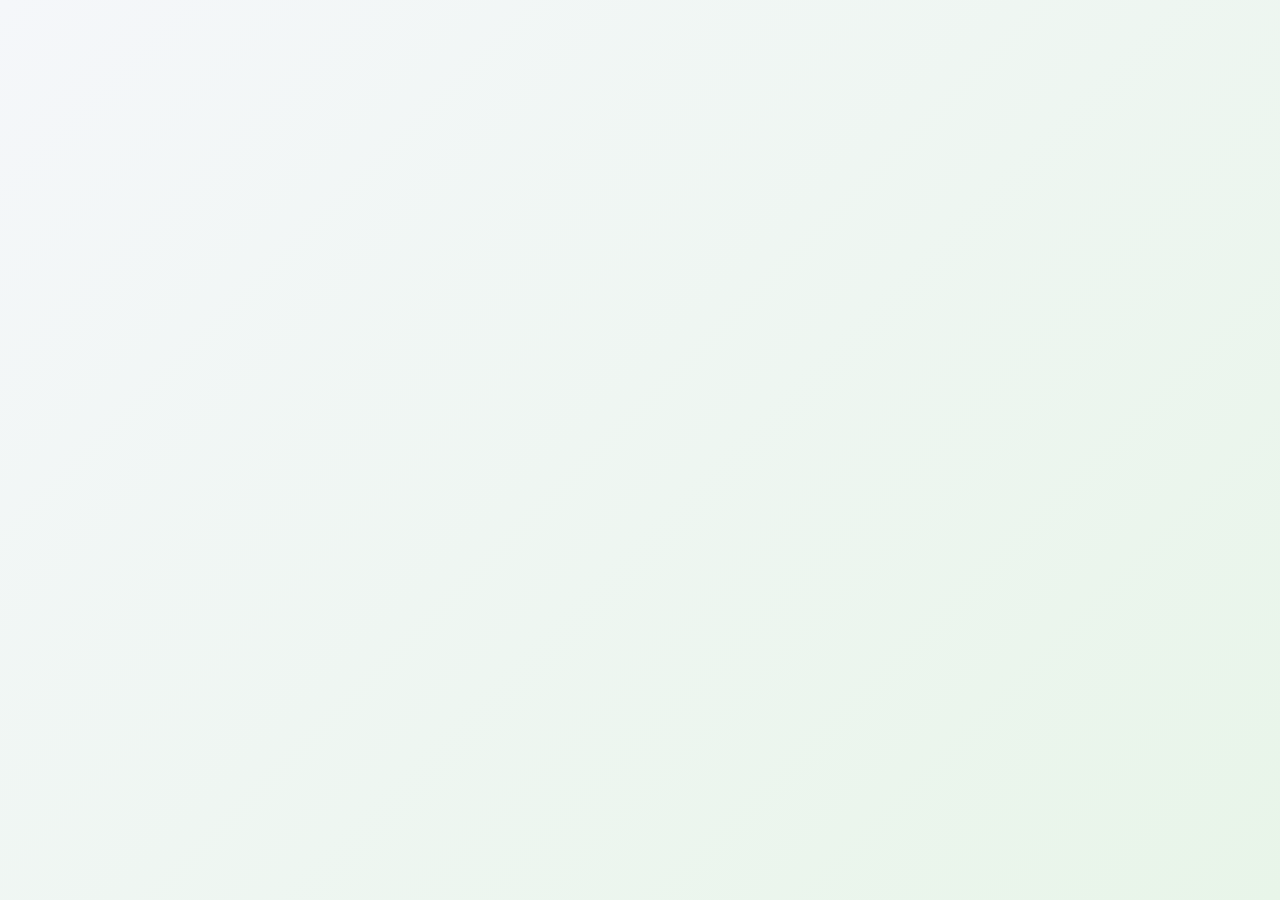
<file: src/main/frontend/index.html>
<!DOCTYPE html>
<!--
This file is auto-generated by Vaadin.
-->

<html lang="en">
<head>
  <meta charset="UTF-8" />
  <meta name="viewport" content="width=device-width, initial-scale=1, viewport-fit=cover" />
  <title>Lesna zrzutka</title>
  <style>
    /* 🌲 Green Theme Colors */
    html {
      --primary-green: #2d7a4a;
      --primary-dark-green: #1e5631;
      --primary-light-green: #4caf50;
      --light-bg-green: #e8f5e9;
      --border-green: #a5d6a7;

      /* Vaadin Theme Configuration */
      --lumo-primary-color: #2d7a4a;
      --lumo-primary-color-50pct: rgba(45, 122, 74, 0.5);
      --lumo-primary-color-10pct: rgba(45, 122, 74, 0.1);
      --lumo-success-color: #4caf50;
      --lumo-error-color: #ff6b6b;
    }

    html, body, #outlet {
      height: 100%;
      width: 100%;
      margin: 0;
      background: linear-gradient(135deg, #f5f7fa 0%, #e8f5e9 100%);
    }
  </style>
  <!-- index.ts is included here automatically (either by the dev server or during the build) -->
</head>
<body>
  <!-- This outlet div is where the views are rendered -->
  <div id="outlet"></div>
</body>
</html>
</file>
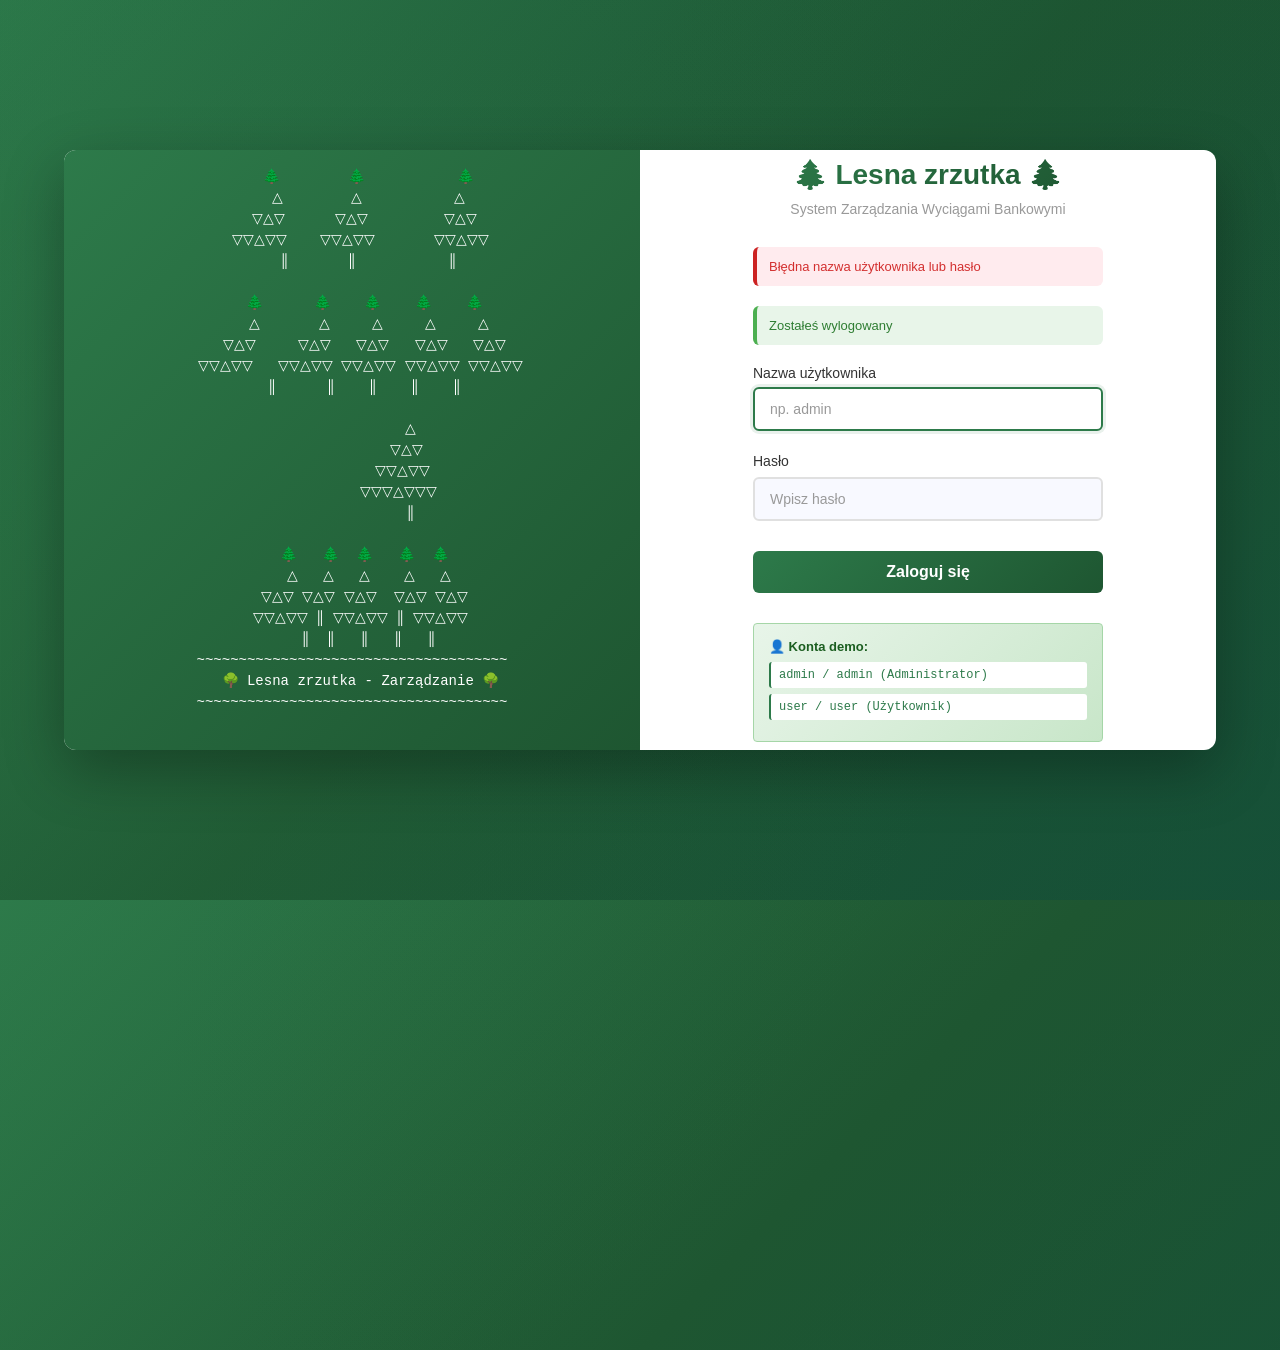
<file: src/main/resources/templates/login.html>
<!DOCTYPE html>
<html lang="pl" xmlns:th="http://www.thymeleaf.org">
<head>
    <meta charset="UTF-8">
    <meta name="viewport" content="width=device-width, initial-scale=1.0">
    <title>Logowanie - Lena Rzutka</title>
    <style>
        * {
            margin: 0;
            padding: 0;
            box-sizing: border-box;
        }

        body {
            font-family: -apple-system, BlinkMacSystemFont, 'Segoe UI', 'Roboto', 'Oxygen',
                'Ubuntu', 'Cantarell', 'Fira Sans', 'Droid Sans', 'Helvetica Neue',
                sans-serif;
            background: linear-gradient(135deg, #2d7a4a 0%, #1e5631 50%, #134e3a 100%);
            min-height: 100vh;
            display: flex;
            align-items: center;
            justify-content: center;
            position: relative;
            overflow: hidden;
        }

        /* Animované tło */
        body::before {
            content: '';
            position: absolute;
            top: -50%;
            left: -50%;
            width: 200%;
            height: 200%;
            background:
                radial-gradient(circle at 20% 50%, rgba(45, 122, 74, 0.3) 0%, transparent 50%),
                radial-gradient(circle at 80% 80%, rgba(30, 86, 49, 0.3) 0%, transparent 50%),
                radial-gradient(circle at 50% 20%, rgba(19, 78, 58, 0.2) 0%, transparent 50%);
            animation: gradientShift 15s ease infinite;
            z-index: 0;
        }

        @keyframes gradientShift {
            0%, 100% {
                transform: translate(0, 0);
            }
            50% {
                transform: translate(50px, 50px);
            }
        }

        .container {
            display: flex;
            width: 90%;
            max-width: 1200px;
            height: 600px;
            background: white;
            border-radius: 12px;
            box-shadow: 0 20px 60px rgba(0, 0, 0, 0.3);
            overflow: hidden;
            position: relative;
            z-index: 1;
        }

        .forest-panel {
            flex: 1;
            background: linear-gradient(135deg, #2d7a4a 0%, #1e5631 100%);
            display: flex;
            align-items: center;
            justify-content: center;
            padding: 40px;
        }

        .forest-art {
            color: white;
            font-family: 'Courier New', monospace;
            font-size: 14px;
            text-align: center;
            line-height: 1.5;
            white-space: pre;
        }

        .login-panel {
            flex: 1;
            display: flex;
            align-items: center;
            justify-content: center;
            padding: 40px;
        }

        .login-form {
            width: 100%;
            max-width: 350px;
        }

        .login-form h2 {
            text-align: center;
            background: linear-gradient(135deg, #2d7a4a 0%, #1e5631 100%);
            -webkit-background-clip: text;
            -webkit-text-fill-color: transparent;
            background-clip: text;
            margin-bottom: 10px;
            font-size: 28px;
            font-weight: 700;
        }

        .login-form .subtitle {
            text-align: center;
            color: #999;
            margin-bottom: 30px;
            font-size: 14px;
        }

        .form-group {
            margin-bottom: 20px;
        }

        .form-group label {
            display: block;
            margin-bottom: 8px;
            color: #333;
            font-weight: 500;
            font-size: 14px;
        }

        .form-group input {
            width: 100%;
            padding: 12px 15px;
            border: 2px solid #e0e0e0;
            border-radius: 6px;
            font-size: 14px;
            transition: all 0.3s ease;
            font-family: inherit;
            background: #f8f9ff;
        }

        .form-group input:focus {
            outline: none;
            border-color: #2d7a4a;
            background: white;
            box-shadow: 0 0 0 3px rgba(45, 122, 74, 0.1);
            transform: translateY(-2px);
        }

        .form-group input::placeholder {
            color: #999;
        }

        .login-form button {
            width: 100%;
            padding: 12px;
            background: linear-gradient(135deg, #2d7a4a 0%, #1e5631 100%);
            color: white;
            border: none;
            border-radius: 6px;
            font-size: 16px;
            font-weight: 600;
            cursor: pointer;
            transition: transform 0.2s ease, box-shadow 0.2s ease, filter 0.2s ease;
            margin-top: 10px;
            position: relative;
            overflow: hidden;
        }

        .login-form button::before {
            content: '';
            position: absolute;
            top: 0;
            left: -100%;
            width: 100%;
            height: 100%;
            background: linear-gradient(90deg, transparent, rgba(255,255,255,0.3), transparent);
            transition: left 0.5s;
        }

        .login-form button:hover {
            transform: translateY(-3px);
            box-shadow: 0 15px 30px rgba(45, 122, 74, 0.4);
            filter: brightness(1.1);
        }

        .login-form button:hover::before {
            left: 100%;
        }

        .login-form button:active {
            transform: translateY(-1px);
        }

        .info-box {
            background: linear-gradient(135deg, #e8f5e9 0%, #c8e6c9 100%);
            border-left: 4px solid #2d7a4a;
            padding: 15px;
            margin-top: 30px;
            border-radius: 4px;
            border: 1px solid #a5d6a7;
        }

        .info-box p {
            color: #1b5e20;
            margin: 0;
            font-size: 13px;
            font-weight: 600;
            margin-bottom: 8px;
        }

        .info-box .account {
            color: #2d7a4a;
            margin: 6px 0;
            font-size: 12px;
            font-family: 'Courier New', monospace;
            background: white;
            padding: 6px 8px;
            border-radius: 3px;
            border-left: 2px solid #2d7a4a;
        }

        .error {
            background: linear-gradient(135deg, #ff6b6b 0%, #ee5a6f 100%);
            color: white;
            padding: 12px;
            border-radius: 6px;
            margin-bottom: 20px;
            border-left: 4px solid #cc2222;
            font-size: 13px;
            animation: slideIn 0.3s ease;
        }

        @keyframes slideIn {
            from {
                transform: translateY(-10px);
                opacity: 0;
            }
            to {
                transform: translateY(0);
                opacity: 1;
            }
        }

        .error {
            color: #d32f2f;
            background: #ffebee;
            padding: 12px;
            border-radius: 6px;
            margin-bottom: 20px;
            font-size: 13px;
        }

        @media (max-width: 768px) {
            .container {
                flex-direction: column;
                height: auto;
            }

            .forest-panel {
                min-height: 200px;
                order: 2;
            }

            .login-panel {
                order: 1;
            }

            .forest-art {
                font-size: 11px;
            }
        }
    </style>
</head>
<body>
    <div class="container">
        <div class="forest-panel">
            <div class="forest-art">    🌲        🌲           🌲
    △        △           △
   ▽△▽      ▽△▽         ▽△▽
  ▽▽△▽▽    ▽▽△▽▽       ▽▽△▽▽
    ║       ║           ║

   🌲      🌲    🌲    🌲    🌲
    △       △     △     △     △
   ▽△▽     ▽△▽   ▽△▽   ▽△▽   ▽△▽
  ▽▽△▽▽   ▽▽△▽▽ ▽▽△▽▽ ▽▽△▽▽ ▽▽△▽▽
   ║      ║    ║    ║    ║

              △
             ▽△▽
            ▽▽△▽▽
           ▽▽▽△▽▽▽
              ║

   🌲   🌲  🌲   🌲  🌲
    △   △   △    △   △
   ▽△▽ ▽△▽ ▽△▽  ▽△▽ ▽△▽
  ▽▽△▽▽ ║ ▽▽△▽▽ ║ ▽▽△▽▽
    ║  ║   ║   ║   ║
~~~~~~~~~~~~~~~~~~~~~~~~~~~~~~~~~~~~~
  🌳 Lesna zrzutka - Zarządzanie 🌳
~~~~~~~~~~~~~~~~~~~~~~~~~~~~~~~~~~~~~
            </div>
        </div>

        <div class="login-panel">
            <form class="login-form" method="post" action="/login">
                <h2>🌲 Lesna zrzutka 🌲</h2>
                <p class="subtitle">System Zarządzania Wyciągami Bankowymi</p>

                <div th:if="${param.error}" class="error">
                    Błędna nazwa użytkownika lub hasło
                </div>
                <div th:if="${param.logout}" class="error" style="background: #e8f5e9; color: #2e7d32; border-left-color: #4caf50;">
                    Zostałeś wylogowany
                </div>

                <div class="form-group">
                    <label for="username">Nazwa użytkownika</label>
                    <input type="text" id="username" name="username" placeholder="np. admin" required autofocus>
                </div>

                <div class="form-group">
                    <label for="password">Hasło</label>
                    <input type="password" id="password" name="password" placeholder="Wpisz hasło" required>
                </div>

                <button type="submit">Zaloguj się</button>

                <div class="info-box">
                    <p>👤 Konta demo:</p>
                    <div class="account">admin / admin (Administrator)</div>
                    <div class="account">user / user (Użytkownik)</div>
                </div>
            </form>
        </div>
    </div>

    <script>
        // Animacja na załadowaniu
        document.addEventListener('DOMContentLoaded', function() {
            const container = document.querySelector('.container');
            container.style.animation = 'slideIn 0.6s ease-out';
        });

        const style = document.createElement('style');
        style.textContent = `
            @keyframes slideIn {
                from {
                    opacity: 0;
                    transform: translateY(20px);
                }
                to {
                    opacity: 1;
                    transform: translateY(0);
                }
            }
        `;
        document.head.appendChild(style);

        // Focus na input polu
        document.getElementById('username').focus();
    </script>
</body>
</html>
</file>
